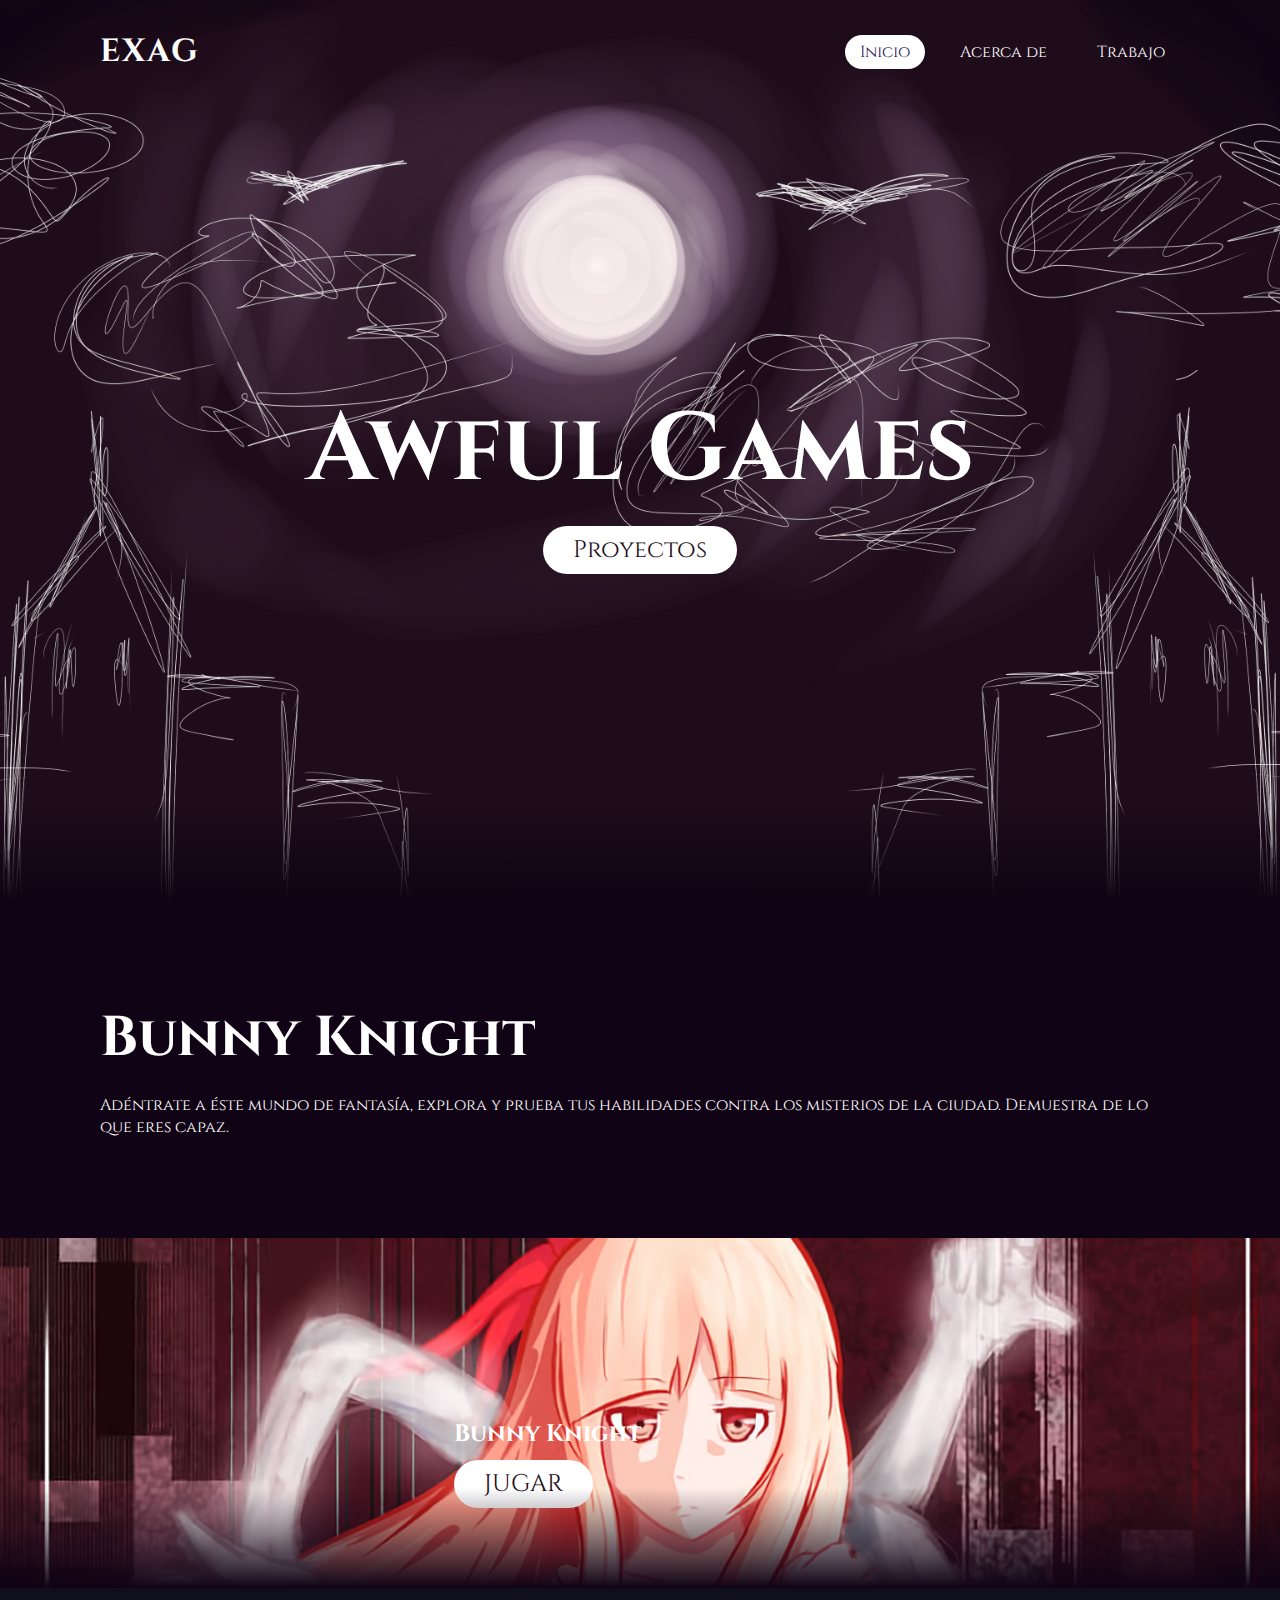
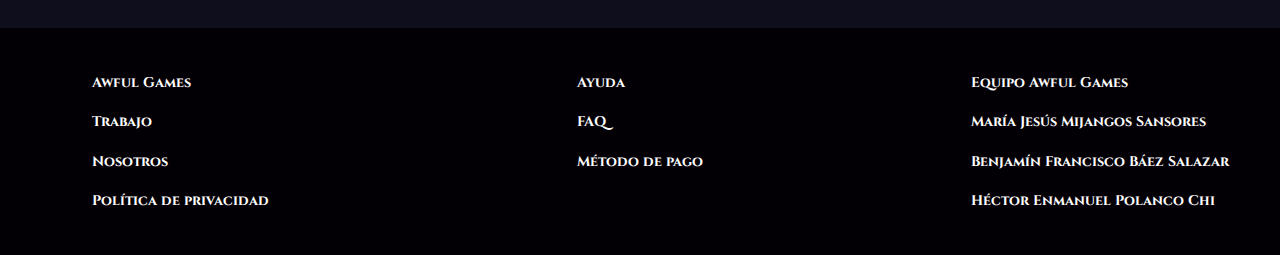
<file: index.html>
<!DOCTYPE html>
<html lang="en">
<head>
    <meta charset="UTF-8">
    <title>Incio</title>
    <link rel="preconnect" href="https://fonts.googleapis.com">
    <link rel="preconnect" href="https://fonts.gstatic.com" crossorigin>
    <link href="https://fonts.googleapis.com/css2?family=Cinzel&display=swap" rel="stylesheet">
    <link rel="stylesheet" type="text/css" href="style.css">
</head>
<body>
    <header>
        <!--<img src="./imagenes/tal_sirva_f.png" id="provicionalxd">-->
        <a href="#" class="logo">EXAG</a>
        <ul>
            <li><a href="#" class="active">Inicio</a></li>
            <li><a href="acerca.html">Acerca de</a></li>
            <li><a href="trabajo.html">Trabajo</a></li>
            <!--<li><a href="#">Contacto</a></li>-->
        </ul>
    </header>
    <section>
        <img src= "./imagenes/fondo-preuba1.png" id="fondito">
        <img src= "./imagenes/luna-preuba1.png" id="lunita">
        <h2 id="text">Awful Games</h2>
        <a href="#sec" id="btn">Proyectos</a>
        <img src= "./imagenes/nuebes-edificios-preuba1.png" id="nubesitas">
    </section>
    <div class="sec" id="sec">
        <h2>Bunny Knight</h2>
        <p>Adéntrate a éste mundo de fantasía, explora y prueba tus habilidades contra los misterios de la ciudad. Demuestra de lo que eres capaz.</p>
    </div>
    <script>
        let fondito = document.getElementById('fondito');
        let lunita = document.getElementById('lunita');
        let text = document.getElementById('text');
        let btn = document.getElementById('btn');
        let nubesitas = document.getElementById('nubesitas');
        let header = document.querySelector('header');

        window.addEventListener('scroll', function(){
            let value = window.scrollY;
            fondito.style.left = value = 0.25 = 'px';
            lunita.style.top = value = 1.05 = 'px';
            text.style.marginRight = value = 2 = 'px';
            text.style.marginTop = value = 1.5 = 'px';
            btn.style.marginTop = value = 1.5 = 'px';
            header.style.top = value = 0.5 = 'px';
        })
    </script>
    <section class="cards-banner-one">
        <div class="content">
            <h2>Bunny Knight</h2>
             <!--<p>Prueba "Bunny Knight" ahora</p>-->
            <a href="./cosa_1/index.php" id="btn1">JUGAR</a>
            <!--<a href="#" class="btn">Más <i class="fas fa-angle-double-right"></i></a>-->
        </div>
    </section>
    <div class="footer-links">
        <div class="footer-container">
            <ul>
                <li><h3>Awful Games</h3></li>
                <li><h3>Trabajo</h3></li>
                <li><h3>Nosotros</h3></li>   
                <li><h3>Política de privacidad</h3></li>   
            </ul>
            <ul>
                <li><h3>Ayuda</h3></li>
                <li><h3>FAQ</h3></li>
                <li><h3>Método de pago</h3></li>
            </ul>
            <ul>
                <li><h3>Equipo Awful Games</h3></li>
                <li><h3>María Jesús Mijangos Sansores</h3></li>
                <li><h3>Benjamín Francisco Báez Salazar</h3></li>
                <li><h3>Héctor Enmanuel Polanco Chi</h3></li>
            </ul>
        </div>
    </div>
</body>
</html>
</file>
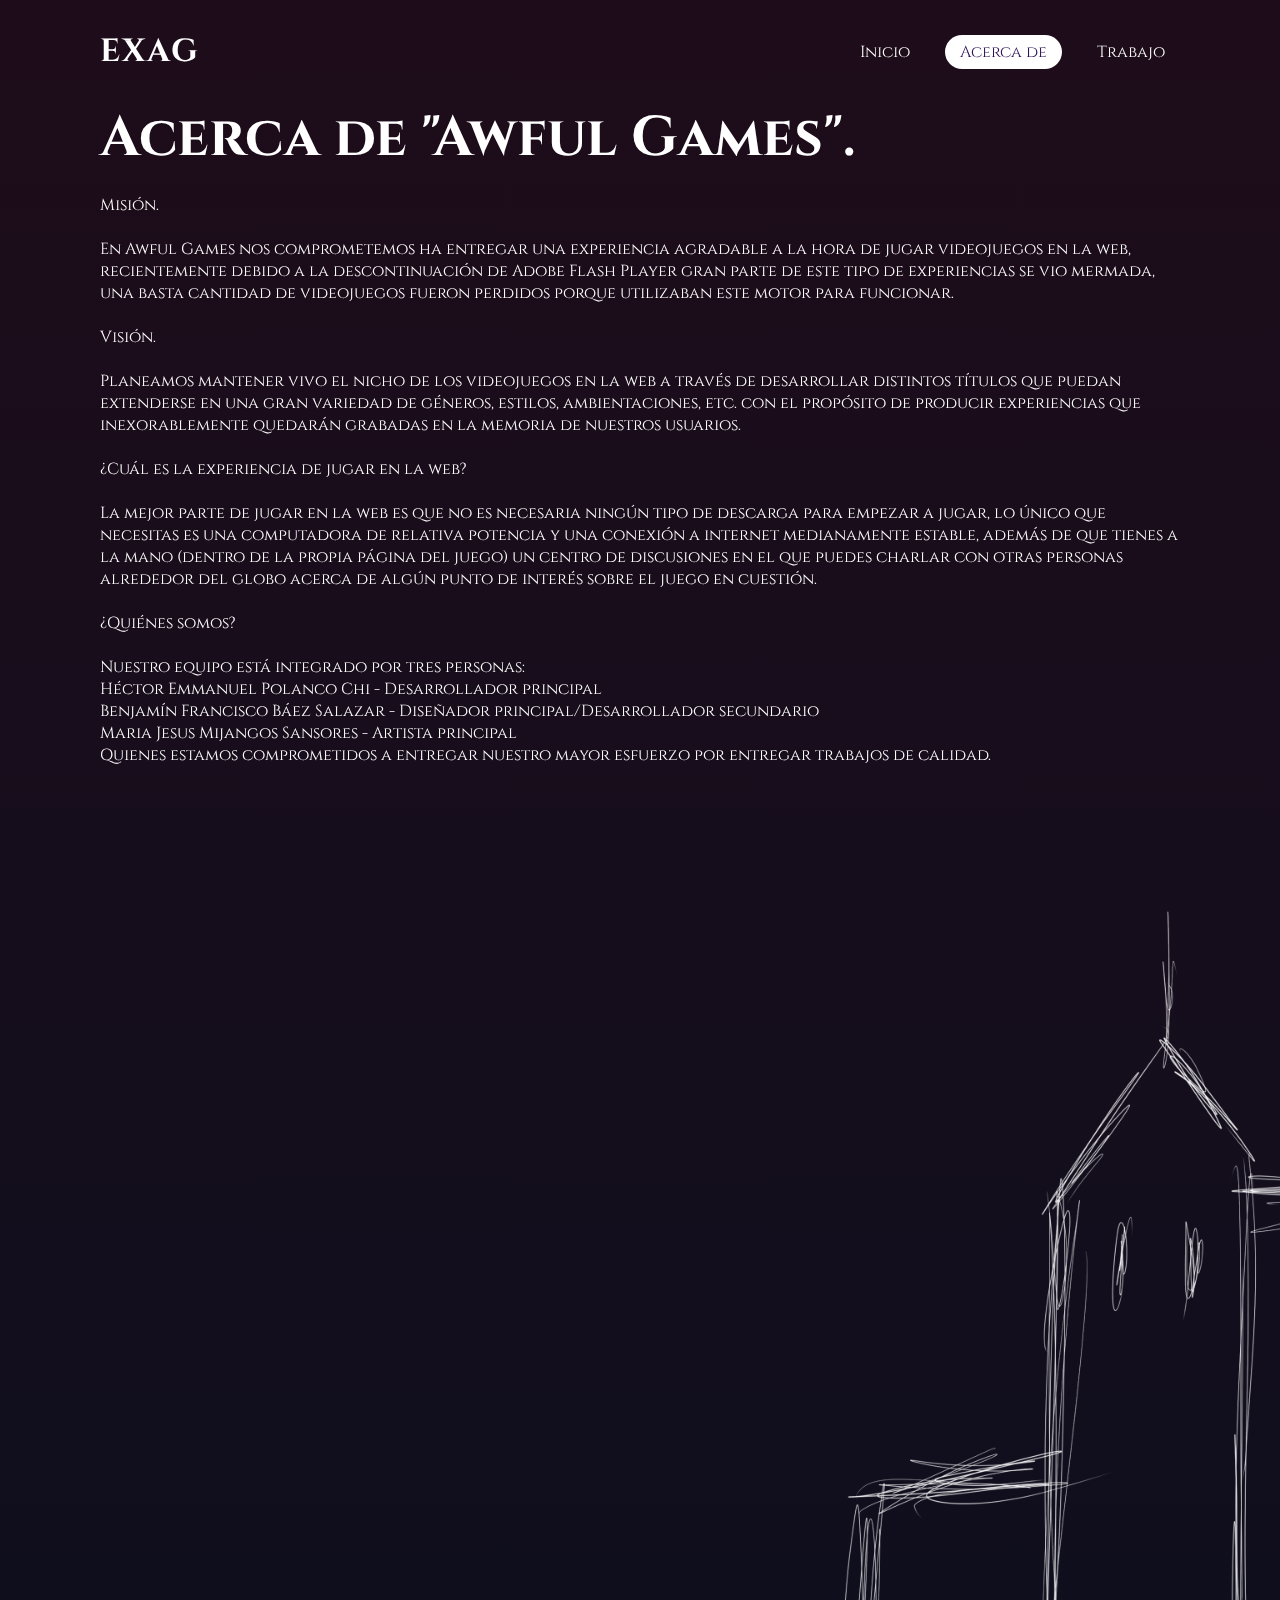
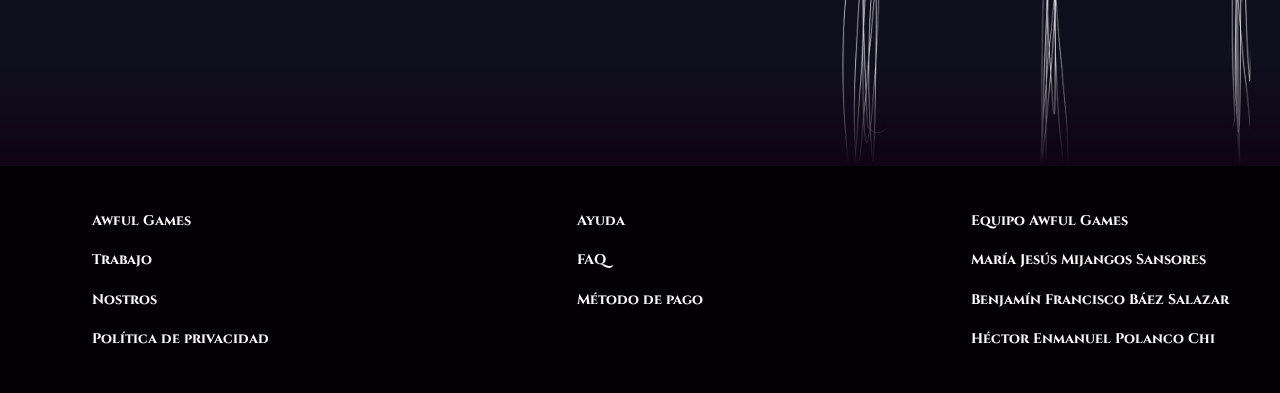
<file: acerca.html>
<!DOCTYPE html>
<html lang="en">
<head>
    <meta charset="UTF-8">
    <title>Incio / vanilla Javascript</title>
    <link rel="preconnect" href="https://fonts.googleapis.com">
    <link rel="preconnect" href="https://fonts.gstatic.com" crossorigin>
    <link href="https://fonts.googleapis.com/css2?family=Cinzel&display=swap" rel="stylesheet">
    <link rel="stylesheet" type="text/css" href="style.css">
</head>
<body>
    <header>
        <a href="#" class="logo">EXAG</a>
        <ul>
            <li><a href="index.html">Inicio</a></li>
            <li><a href="#" class="active">Acerca de</a></li>
            <li><a href="trabajo.html">Trabajo</a></li>
            <!--<li><a href="#">Contacto</a></li>-->
        </ul>
    </header>
    
    <div class="sec1" id="sec1">
        <h2>Acerca de "Awful Games".</h2>
        <p>Misión.</p>
        <br>
        <p>En Awful Games nos comprometemos ha entregar una experiencia agradable a la hora de jugar videojuegos en la web, recientemente debido a la descontinuación de Adobe Flash Player gran parte de este tipo de experiencias se vio mermada, una basta cantidad de videojuegos fueron perdidos porque utilizaban este motor para funcionar.</p>
        <br>
        <p>Visión.</p>
        <br>
        <p>Planeamos mantener vivo el nicho de los videojuegos en la web a través de desarrollar distintos títulos que puedan extenderse en una gran variedad de géneros, estilos, ambientaciones, etc. con el propósito de producir experiencias que inexorablemente quedarán grabadas en la memoria de nuestros usuarios.</p>
        <br>
        <p>¿Cuál es la experiencia de jugar en la web?</p>
        <br>
        <p>La mejor parte de jugar en la web es que no es necesaria ningún tipo de descarga para empezar a jugar, lo único que necesitas es una computadora de relativa potencia y una conexión a internet medianamente estable, además de que tienes a la mano (dentro de la propia página del juego) un centro de discusiones en el que puedes charlar con otras personas alrededor del globo acerca de algún punto de interés sobre el juego en cuestión.</p>
        <br>
        <p>¿Quiénes somos?</p>
        <br>
        <p>Nuestro equipo está integrado por tres personas:</p>
        <p>Héctor Emmanuel Polanco Chi - Desarrollador principal</p>
        <p>Benjamín Francisco Báez Salazar - Diseñador principal/Desarrollador secundario</p>
        <p>Maria Jesus Mijangos Sansores - Artista principal</p>
        <p>Quienes estamos comprometidos a entregar nuestro mayor esfuerzo por entregar trabajos de calidad.</p>
    </div>
    <section>
        <img src= "./imagenes/prueba2.png" id="edificios">
    </section>
    <div class="footer-links">
        <div class="footer-container">
            <ul>
                <li><h3>Awful Games</h3></li>
                <li><h3>Trabajo</h3></li>
                <li><h3>Nostros</h3></li>   
                <li><h3>Política de privacidad</h3></li>   
            </ul>
            <ul>
                <li><h3>Ayuda</h3></li>
                <li><h3>FAQ</h3></li>
                <li><h3>Método de pago</h3></li>
            </ul>
            <ul>
                <li><h3>Equipo Awful Games</h3></li>
                <li><h3>María Jesús Mijangos Sansores</h3></li>
                <li><h3>Benjamín Francisco Báez Salazar</h3></li>
                <li><h3>Héctor Enmanuel Polanco Chi</h3></li>
            </ul>
        </div>
    </div>
</body>
</file>
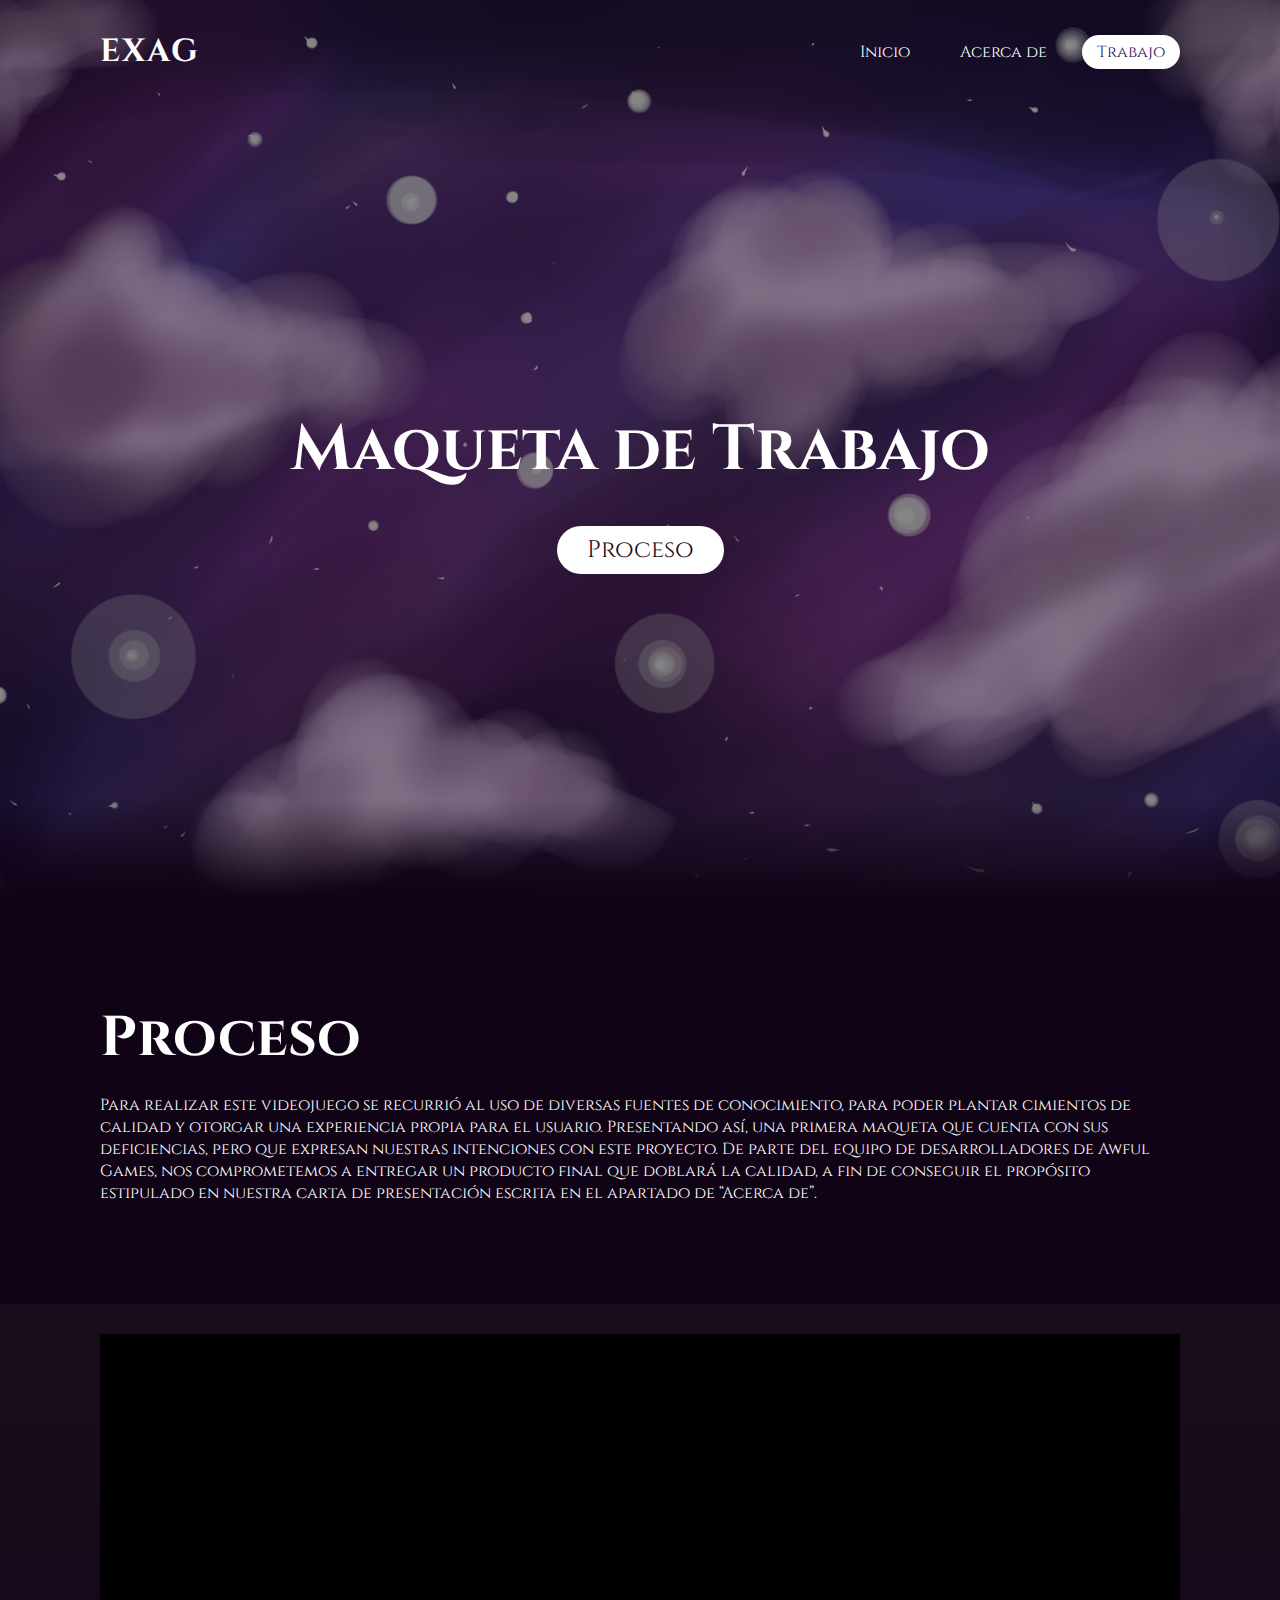
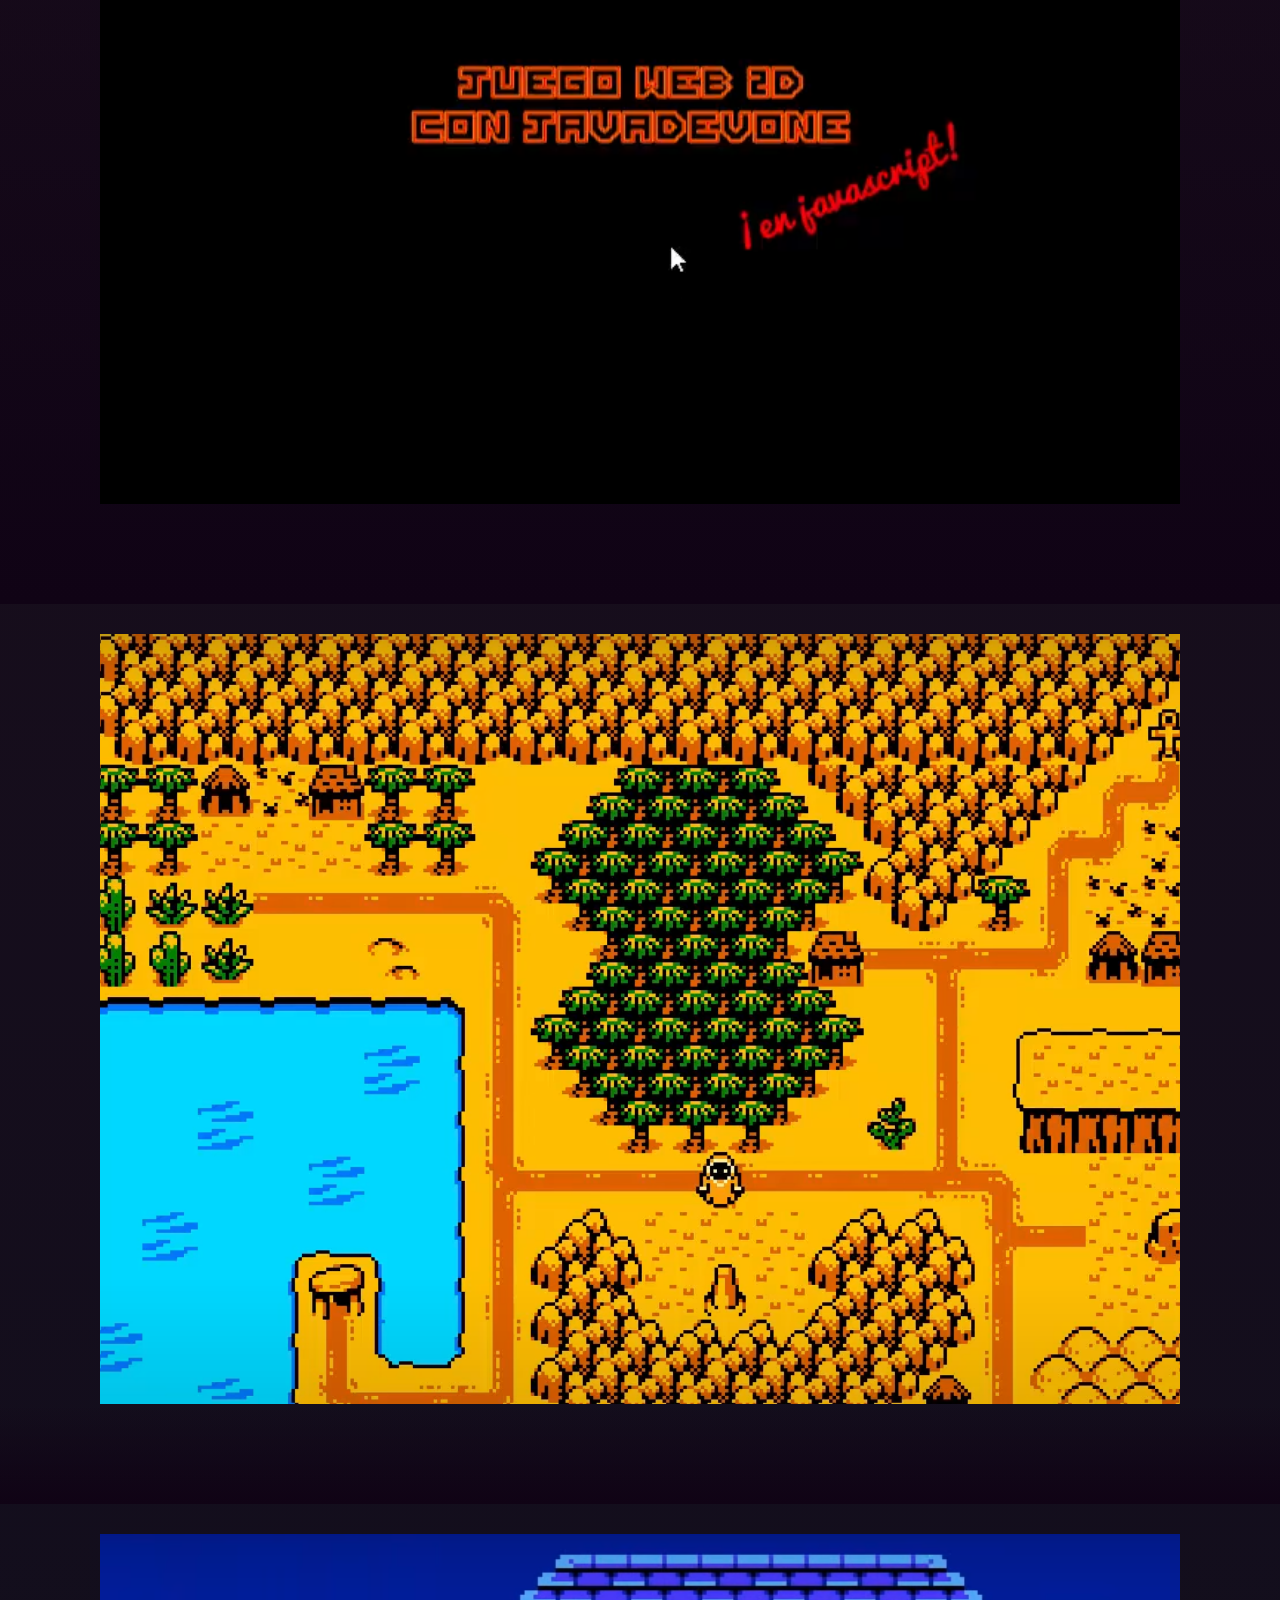
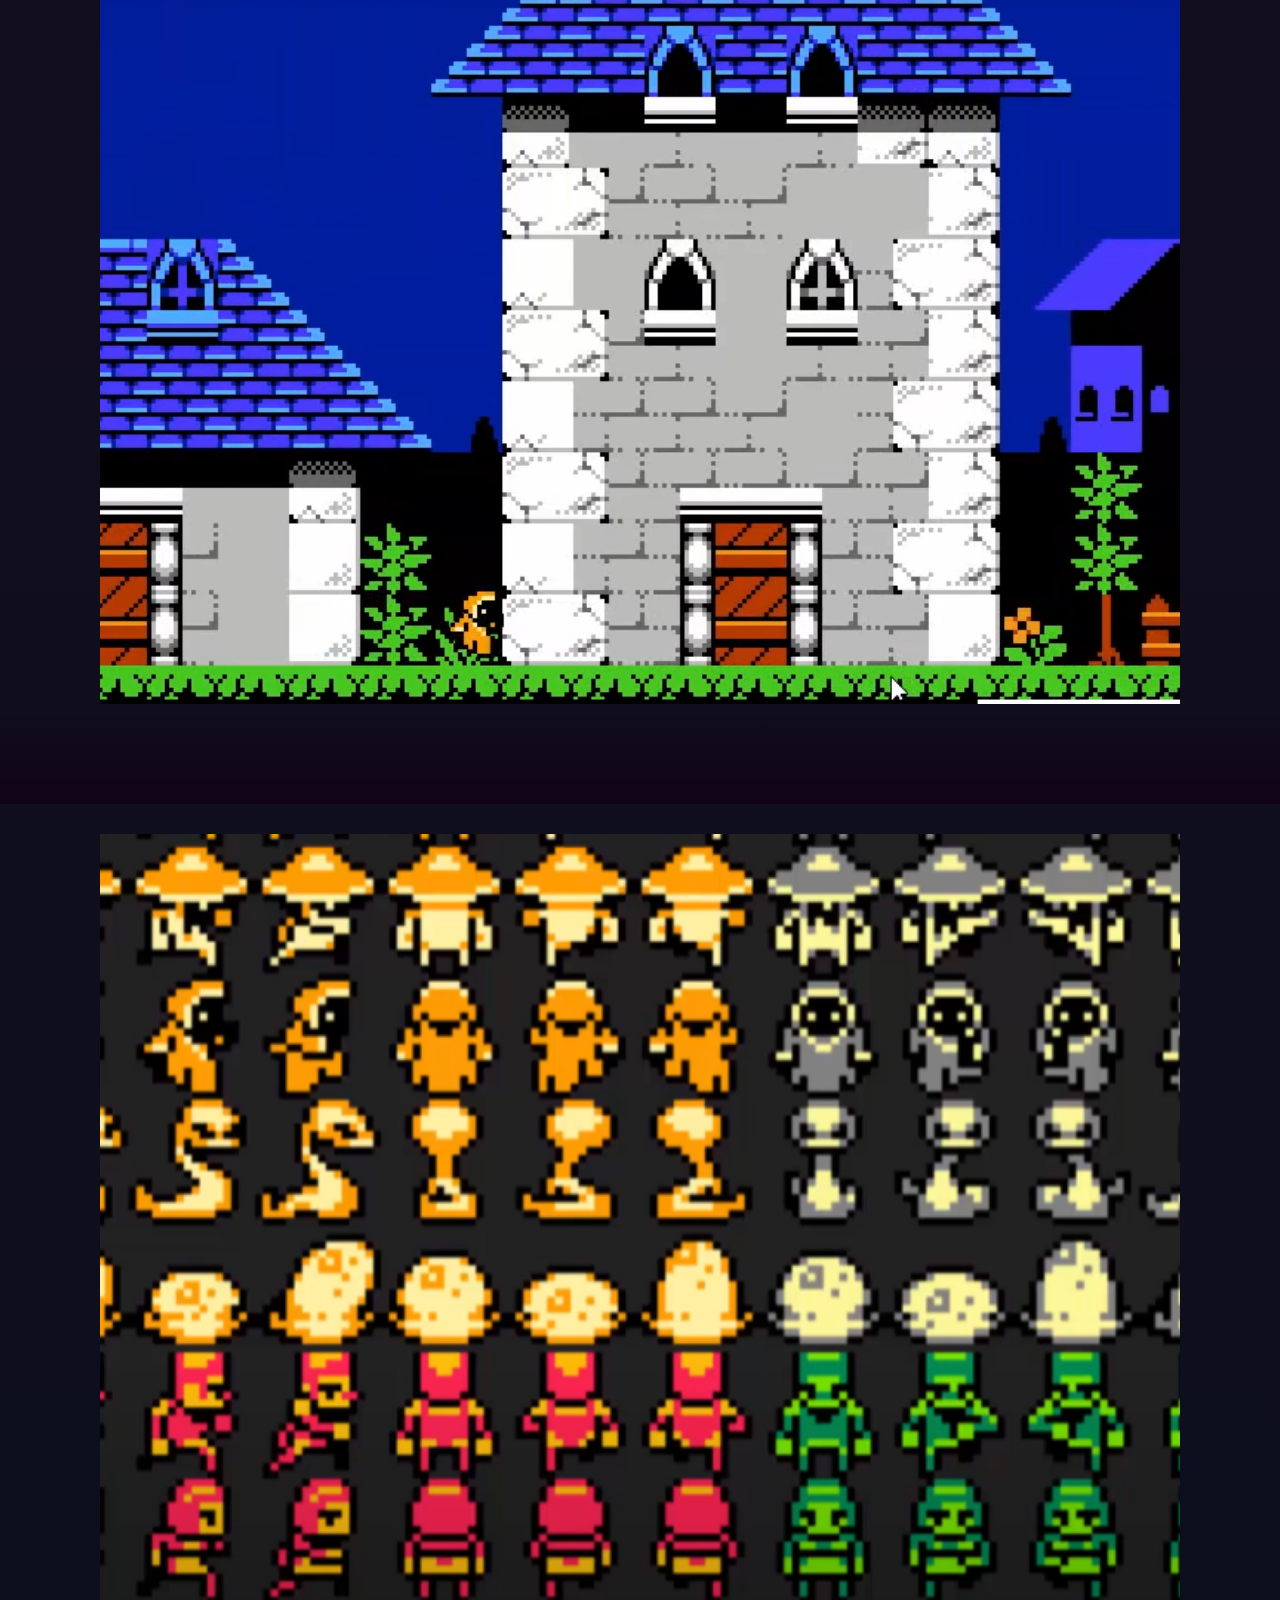
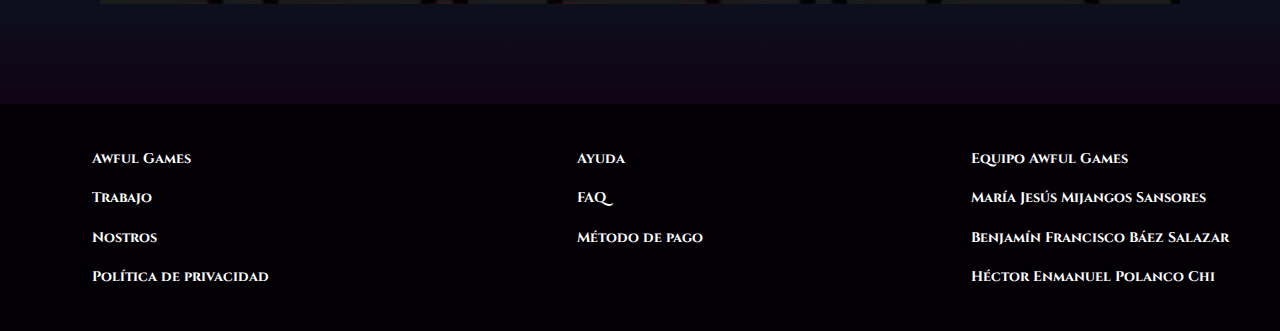
<file: trabajo.html>
<!DOCTYPE html>
<html lang="en">
<head>
    <meta charset="UTF-8">
    <title>Incio / vanilla Javascript</title>
    <link rel="preconnect" href="https://fonts.googleapis.com">
    <link rel="preconnect" href="https://fonts.gstatic.com" crossorigin>
    <link href="https://fonts.googleapis.com/css2?family=Cinzel&display=swap" rel="stylesheet">
    <link rel="stylesheet" type="text/css" href="style.css">
</head>
<body>
    <header>
        <a href="#" class="logo">EXAG</a>
        <ul>
            <li><a href="index.html">Inicio</a></li>
            <li><a href="acerca.html">Acerca de</a></li>
            <li><a href="#" class="active">Trabajo</a></li>
            <!--<li><a href="#">Contacto</a></li>-->
        </ul>
    </header>
    
    <section>
        <img src= "./imagenes/prueba3.png" id="fondito2">
        <h2 id="text1">Maqueta de Trabajo</h2>
        <a href="#sec" id="btn">Proceso</a>
    </section>
    <div class="sec" id="sec">
        <h2>Proceso</h2>
        <p>Para realizar este videojuego se recurrió al uso de diversas fuentes de conocimiento, para poder plantar cimientos de calidad y otorgar una experiencia propia para el usuario. Presentando así, una primera maqueta que cuenta con sus deficiencias, pero que expresan nuestras intenciones con este proyecto. De parte del equipo de desarrolladores de Awful Games, nos comprometemos a entregar un producto final que doblará la calidad, a fin de conseguir el propósito estipulado en nuestra carta de presentación escrita en el apartado de “Acerca de”. </p>
    </div>

    <section class="maqueta1">
        <img src= "./imagenes/cosa3.png" id="pantallaCarga1">
    </section>
    <section class="maqueta1">
        <img src= "./imagenes/cosa2.png" id="mapaV1">
    </section>
    <section class="maqueta1">
        <img src= "./imagenes/cosa4.png" id="ciudadV1">
    </section>
    <section class="maqueta1">
        <img src= "./imagenes/cosa1.png" id="spritesV1">
    </section>
    <div class="footer-links">
        <div class="footer-container">
            <ul>
                <li><h3>Awful Games</h3></li>
                <li><h3>Trabajo</h3></li>
                <li><h3>Nostros</h3></li>   
                <li><h3>Política de privacidad</h3></li>   
            </ul>
            <ul>
                <li><h3>Ayuda</h3></li>
                <li><h3>FAQ</h3></li>
                <li><h3>Método de pago</h3></li>
            </ul>
            <ul>
                <li><h3>Equipo Awful Games</h3></li>
                <li><h3>María Jesús Mijangos Sansores</h3></li>
                <li><h3>Benjamín Francisco Báez Salazar</h3></li>
                <li><h3>Héctor Enmanuel Polanco Chi</h3></li>
            </ul>
        </div>
    </div>
</body>
</file>
<file: style.css>
*
{
    margin: 0;
    padding: 0;
    box-sizing: border-box;
    font-family: 'Cinzel', serif;
    scroll-behavior: smooth;
}
body
{
    min-height: 100vh;
    overflow-x: hidden;
    background: linear-gradient(#1E0C1A,#0C0F1E); 
}
header
{
    position: absolute;
    top: 0;
    left: 0;
    width: 100%;
    padding: 30px 100px;
    display: flex;
    justify-content: space-between;
    align-items: center;
    z-index: 10000;
}
/*header img#provicionalxd
{
    position: relative;
    top: 0;
    left: 0;
    width: 15%;
    height: 100%;
    object-fit: cover;
    pointer-events: none;
}*/
header .logo
{
    color: #fff;
    font-weight: 700;
    text-decoration: none;
    font-size: 2em;
    text-transform: uppercase;
    letter-spacing: 2px;
}
header ul
{
    display: flex;
    justify-content: center;
    align-items: center;
}
header ul li
{
    list-style: none;
    margin-left: 20px;
}
header ul li a
{
    text-decoration: none;
    padding: 6px 15px;
    color: #fff;
    border-radius: 20px;
}
header ul li a:hover ,
header ul li a.active
{
    background: #fff;
    color: #2b1055;
}
section
{
    position: relative;
    width: 100%;
    height: 100vh;
    padding: 100px;
    display: flex;
    justify-content: center;
    align-items: center;
    overflow: hidden;
}
section::before
{
    content: '';
    position: absolute;
    bottom: 0;
    width: 100%;
    height: 100px;
    background: linear-gradient(to top,#100315,transparent);
    z-index: 1000;
}
section img
{
    position: absolute;
    top: 0;
    left: 0;
    width: 100%;
    height: 100%;
    object-fit: cover;
    pointer-events: none;
}
section img#luna
{
    mix-blend-mode: screen;
}
section img#edificios
{
    mix-blend-mode: screen;
}
#text
{
    position: absolute;
    /*right: -350px;*/
    color: #fff;
    white-space: nowrap;
    font-size: 7.5vw;
    z-index: 9;
}
#text1
{
    position: absolute;
    /*right: -350px;*/
    color: #fff;
    white-space: nowrap;
    font-size: 5vw;
    z-index: 9;
}
#btn
{
    text-decoration: none;
    display: inline-block;
    padding: 8px 30px;
    border-radius: 40px;
    background: #fff;
    color: #1E0C1A;
    font-size: 1.5em;
    z-index: 9;
    transform: translateY(100px);
}
#btn1
{
    text-decoration: none;
    display: inline-block;
    padding: 8px 30px;
    border-radius: 40px;
    background: #fff;
    color: #1E0C1A;
    font-size: 1.5em;
    z-index: 9;
    transform: translateY(10px);
}
.sec
{
    position: relative;
    padding: 100px;
    background: #100315
}
.sec h2
{
    font-size: 3.5em;
    margin-bottom: 18px;
    color: #fff;
}
.sec p
{
    font-size: 1em;
    color: #fff;
}
.sec1
{
    position: relative;
    padding: 100px;
}
.sec1 h2
{
    font-size: 3.5em;
    margin-bottom: 18px;
    color: #fff;
}
.sec1 p
{
    font-size: 1em;
    color: #fff;
}
.footer-links {
    background: #030005; /*#030005*/
    color: #030005/*white*/;
    font-size: 12px;
    padding: 35px 0;
    
}
.footer-container h2{
    /*font-size: 3.5em;
    margin-bottom: 18px;*/
    color: #fff;
}
.footer-container h4{
    /*font-size: 3.5em;
    margin-bottom: 18px;*/
    color: #fff;
}

.footer-container h3{
    /*font-size: 3.5em;
    margin-bottom: 18px;*/
    color: #fff;
}

.footer-container a{
    /*font-size: 3.5em;
    margin-bottom: 18px;*/
    color: #fff;
}
.footer-container {
    display: grid;
    grid-template-columns: repeat(3, 1fr);
    gap: 100px;
    align-items: flex-start;
    justify-content: center;
    width: 100%;
}
.footer-container ul{
    margin: 0 auto;
}

.footer-container ul li{
    line-height: 2.8;
}
.footer {
    background: #030005; /*323232*/
    color: #030005/*#867C7C*/;
    font-size: 12px;
    padding: 20px 0;
    text-align: center;
    padding-bottom: 20px;
}

.cards-banner-one {
    width: 100%;
    height: 350px;
    background: url('./imagenes/diclonius1200x320.png') no-repeat center center/cover;
    margin-bottom: 40px;
    animation: kotoriii 8s infinite;
    animation-delay: 8s;
    animation-direction: alternate;
    animation-timing-function: ease-in;
}

.cards-banner-one .content{
    width: 40%;
    padding: 90px 0 0 30px;
    color: white;
}

@keyframes kotoriii {
    0% {
        background-image: url('./imagenes/birdhouse\ banner.jfif');
    }

    50% {
        background-image: url('./imagenes/death\ from\ above\ 1200x320.png');
    }

    100% {
        background-image: url('./imagenes/scarlet\ wing\ 1200x320.png');
    }
}

#pantallaCarga1 {
    position: absolute;
    top: 0;
    left: 0;
    width: 100%;
    padding: 30px 100px;
    display: flex;
    justify-content: space-between;
    align-items: center;
    padding-bottom: 100px;
    background: linear-gradient(to top,#100315,transparent);
}

#mapaV1 {
    position: absolute;
    top: 0;
    left: 0;
    width: 100%;
    padding: 30px 100px;
    display: flex;
    justify-content: space-between;
    align-items: center;
    padding-bottom: 100px;
    padding-bottom: 100px;
}

#ciudadV1 {
    position: absolute;
    top: 0;
    left: 0;
    width: 100%;
    padding: 30px 100px;
    display: flex;
    justify-content: space-between;
    align-items: center;
    padding-bottom: 100px;
    padding-bottom: 100px;
}

#spritesV1 {
    position: absolute;
    top: 0;
    left: 0;
    width: 100%;
    padding: 30px 100px;
    display: flex;
    justify-content: space-between;
    align-items: center;
    padding-bottom: 100px;
    padding-bottom: 100px;
}
</file>
